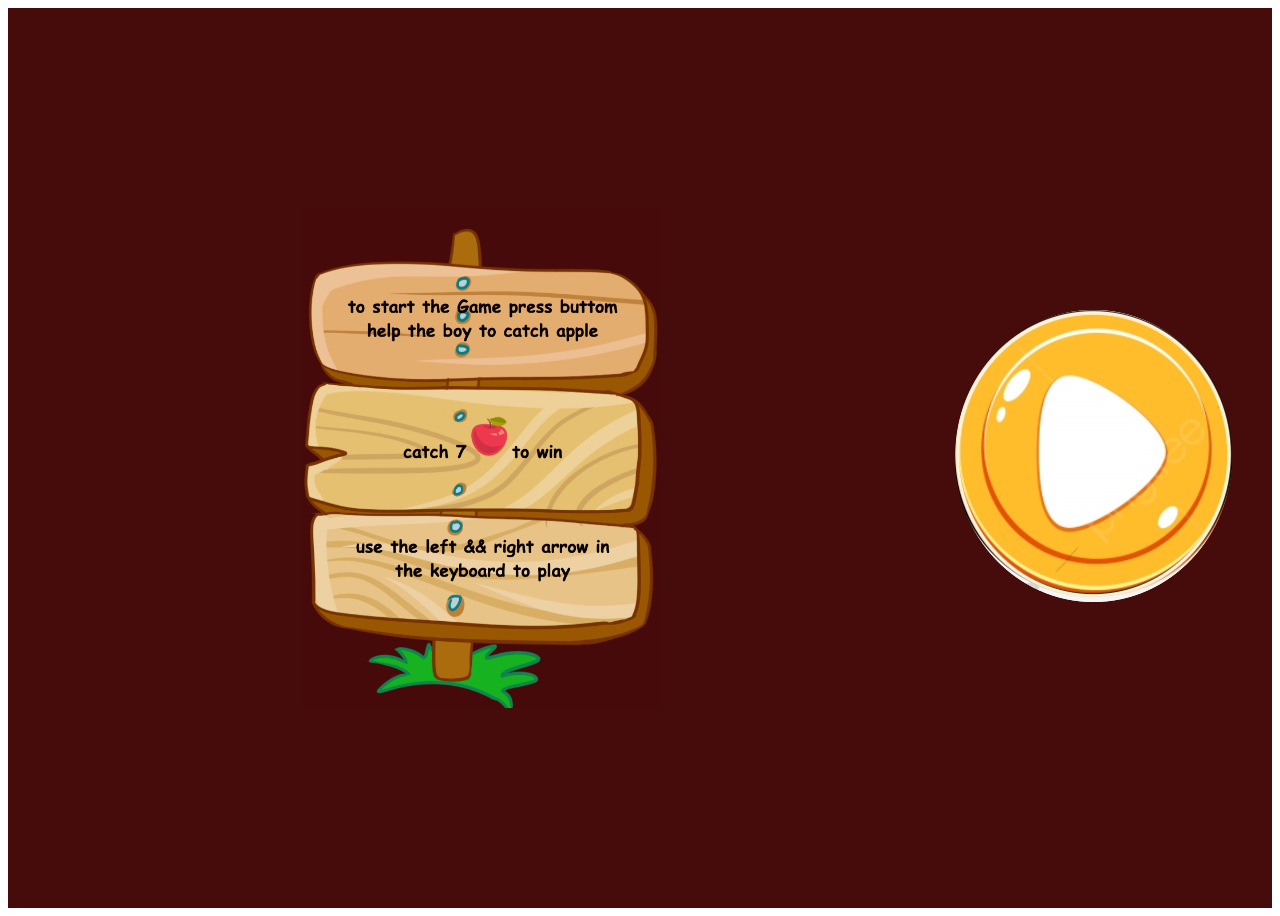
<file: index.html>
<!DOCTYPE html>
<head>
    <meta charset="utf-8">
</head>
<title>MY GAME</title>
<meta name="viewport" content="width=device-width, initial-scale=1.0">
<link rel="stylesheet" href="./stylesheet/index.css"  type="text/css">
</head>
<body>
        <main>
                <div id="aside">
              <div id="start">
                 <!-- <div> to start the game press buttom  <br>help the boy to catch apple</div>
                 <div> catch 7<span><img src="../images/applecopy.png"</span>to win</div>
                 <div>use the left && right arrow in <br>the keyboard to play</div> -->
                </div>
            
            
              <a href="./html/main.html" >
                <div id="btn">
                    <img src="./images/btn.png" alt="but">
                </div>
               </a>
              </div>
            
            </main>

<!-- <script src="https://code.jquery.com/jquery-3.4.1.min.js"
  integrity="sha256-CSXorXvZcTkaix6Yvo6HppcZGetbYMGWSFlBw8HfCJo="
  crossorigin="anonymous"></script> -->

  <!-- <script src="./script/game.js"></script> -->
</body>
</html>
</file>
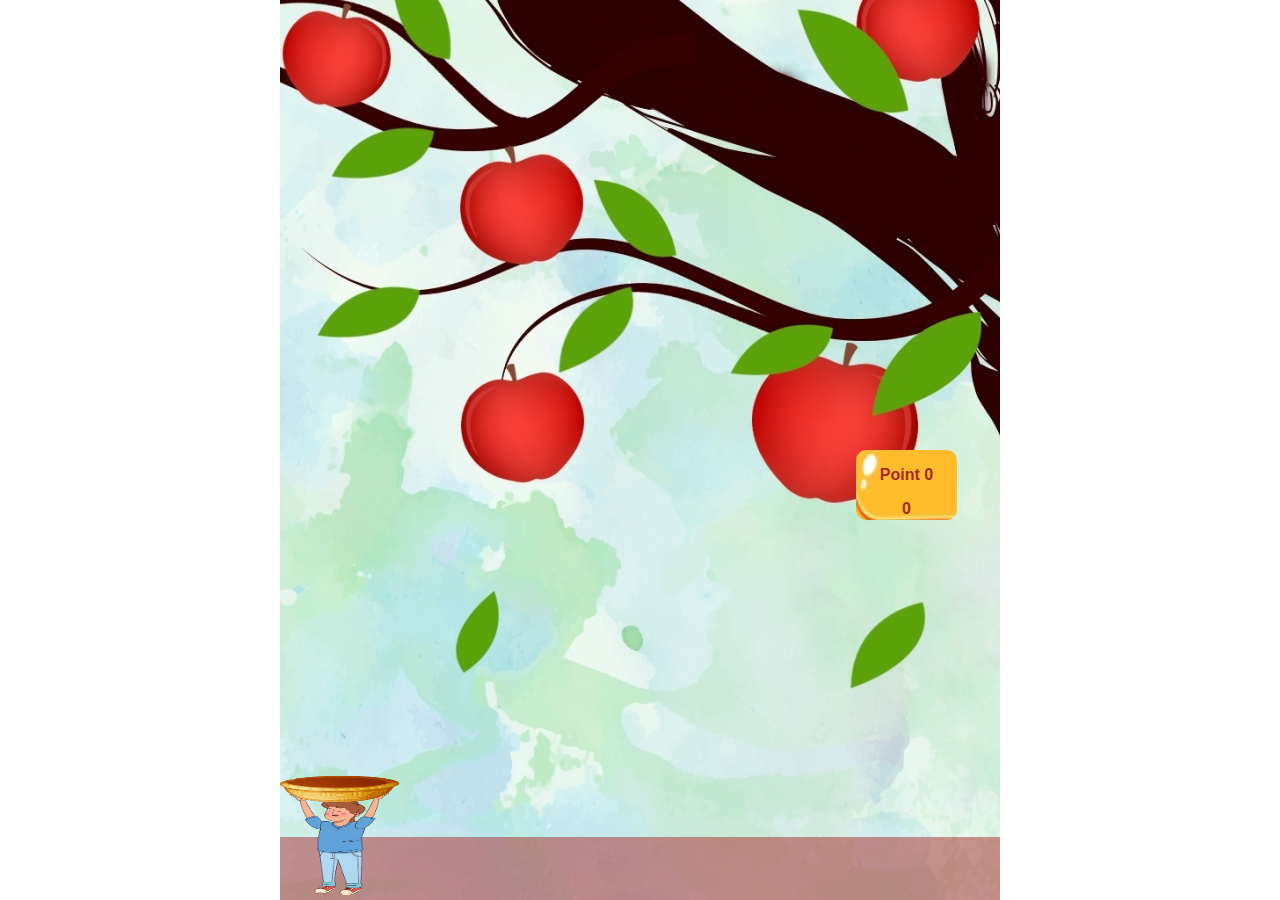
<file: html/main.html>
<!DOCTYPE html>
<head>
    <meta charset="utf-8">
</head>
<title>MY GAME</title>
<meta name="viewport" content="width=device-width, initial-scale=1.0">
<link rel="stylesheet" href="../stylesheet/main.css"  type="text/css">
<script src="https://code.jquery.com/jquery-3.3.1.slim.min.js" integrity="sha384-q8i/X+965DzO0rT7abK41JStQIAqVgRVzpbzo5smXKp4YfRvH+8abtTE1Pi6jizo" crossorigin="anonymous"></script>
    <script src="https://cdnjs.cloudflare.com/ajax/libs/popper.js/1.14.7/umd/popper.min.js" integrity="sha384-UO2eT0CpHqdSJQ6hJty5KVphtPhzWj9WO1clHTMGa3JDZwrnQq4sF86dIHNDz0W1" crossorigin="anonymous"></script>
    <script src="https://stackpath.bootstrapcdn.com/bootstrap/4.3.1/js/bootstrap.min.js" integrity="sha384-JjSmVgyd0p3pXB1rRibZUAYoIIy6OrQ6VrjIEaFf/nJGzIxFDsf4x0xIM+B07jRM" crossorigin="anonymous"></script>
</head>
<body>
  <main >
   
  <div id="contanier" >
    <!-- <img  src='../images/tree.jpg' alt="back" id="back"> -->
  
    <div class="main">
   <div class="apple"><img src="../images/apple.png"alt ="apple" id="apple1"/></div>
   <div class="apple"><img src="../images/apple2.png"alt ="apple" id="apple2"/></div>
   <div class="apple"><img src="../images/apple2.png"alt ="apple" id="apple3"/></div>
</div>

  <div id="boy" class="boy" ></div>

<div id = "count"><p>Point <span id="point">0</span></p>
  <p id="time">0</p>
</div>

<div id="floor" ></div>

<div id="left"  class="arrow"></div>
<div id="right" class="arrow"></div>
   </div>
   
    <!-- <div id="aside">
  <div id="start">
     <div>to start the Game press buttom  <br>help the boy to catch apple</div>
     <div> catch 7<span><img src="../images/apple copy.png"</span>to win</div>
     <div>use the left && right arrow in <br>the keyboard to play</div>
    </div>

  <div id="btn"><img src="../images/btn.png" alt="but">
  </div>
  </div> 
   -->
  </main>
<script src="https://code.jquery.com/jquery-3.4.1.min.js"
  integrity="sha256-CSXorXvZcTkaix6Yvo6HppcZGetbYMGWSFlBw8HfCJo="
  crossorigin="anonymous"></script>
  <script src="../script/game.js"></script>
  
</body>
</html>
</file>
<file: stylesheet/index.css>
@media (max-width:600px){
 

    #aside{
        display: flex;
        flex-direction: column;
        /* background-image: url(../images/aside.png); */
        background-color: rgb(70, 11, 11);
        height: 100vh;
        align-items: center;
        justify-content: center;
    }

    #start{
        background-image: url("../images/phone.png");
        background-size: contain;
        background-repeat: no-repeat;
        background-position: center;
        text-align: center;
        height: 500px;
        width: 100%;
    }

    #start div{
        font-family:'Courier New';
        font-style: italic;
        text-align: center;
        font-size: 20px;
        color: brown;
        margin-top: 22%;
        font-weight: bold;   
    }

    #start img{
        height: 40px;
    }

    #btn img{
        height: 100px;
        margin-top: 20px;
        
    }
    
    
    
}


@media (min-width:600px){
    #aside{
        display: flex;
        flex-direction: row;
        /* background-image: url(../images/aside.png); */
        background-color: rgb(70, 11, 11);
        height: 100vh;
        align-items: center;
        justify-content: center;
    }
    #start{
        background-image: url("../images/phone.png");
        background-size: contain;
        background-repeat: no-repeat;
        background-position: center;
        text-align: center;
        height: 500px;
        width: 100%;
    }

 #btn{
    width: 100%;
    margin-right: 40px;
 }
 #boy{
    top:400px;}

}
</file>
<file: stylesheet/main.css>
.apple img{
    width:3%;
    padding: 10px;
}

body {
    width: 100%;
    height: 100%;
    margin: 0;
   
}
 
#contanier{
    
    height:100vh;
    width: 80vh;
    overflow:hidden;
    position: relative;
    margin: auto;
    background-image: url('../images/tree.jpg');
    }

#back{
    width:100%;
}


 #boy{
     
    background-image: url('../images/boy-copy.png');
    background-size:  100% 100%!important;
    position: absolute;
    bottom: 5px !important;
    width: 120px;
    height: 120px;
    background-size: contain;
    background-position: center;
    background-repeat: no-repeat;
    margin-left: auto;
    z-index: 11;

    
}
#aside{
    
    display: flex;
    position:fixed;
    /* background-image:url('../images/aside.png'); */
    background-color:rgb(70, 11, 11);
    top: 3%;
    width: 50vh;
    height: 100vh;
    left:65%;
}
  #start{
    color: black;
    position: absolute;
    width: 45vh;
    height: 70vh;
    background-image:url('../images/instruction.png');
    background-size:100%;
    background-repeat:no-repeat;
    margin-top: 20px;
    padding-left:2% ;
    opacity: .9;
    

    
 } 
 
 #start div{

     font-family:'Comic Sans MS';
     
   text-align:center;
   font-size: 15px;
   color:black;
   margin-top: 20%;
   font-weight: 800;

   
 }
 #start img{
    height: 40px;
}

.apple img{
    position: absolute;
    top:-200px;
 }

#apple1{
    left:0;
    top:-200px;
}

#apple2{
    left:200px;
    top:-220px;
}

#apple3{
    left:200px;
    top:-250px;
}
#count{
    position: absolute;
    left:80%;
    top:50% ;
    background:url('../images/bord.png');
    background-size:cover;
    border-radius: 10px;
    font-weight: 700;
    background-repeat: no-repeat;
    font-family:Arial, Helvetica, sans-serif;
    text-align:center;
    color:brown;
    width: 101px;
    height:70px;
   
}
#btn img{
    position: absolute;
    top:70%;
    height: 25vh;
    width: 20vh;
   align-self: center;
   margin-left:20%;
   

    
}

#floor {
    position: absolute;
    height: 7%;
    width: 100%;
    background-color: brown ;
    opacity: 0.5;
    bottom: 0;
    z-index: 10;
}

footer{
    clear: both;
}

#btn img{
   border-radius: 100px;
}
#btn img:hover{
    box-shadow: 15px 15px 15px 10px black;
}
@media (max-width:700px){
     body{
        margin: 0;
        padding: 0;
         
     }
        #left{
            height: 100vh;
            width: 50%;
            position: absolute;
            top: 0;
            left: 0;
        }

        #right{
            height: 100vh;
            width: 50%;
            position: absolute;
            top: 0;
            right: 0;
        }

        #contanier{
            height:100vh;
            width: 100%;
            background-image: url("../images/tree.jpg");
            background-repeat:no-repeat ;
            top: 0;
            left: 0;
            bottom:0;
           
            overflow: hidden;

        }
        #boy{
             top: 80% !important;
            /* bottom:0px !important */
        }
        #point{
            margin-right: 10px;
        }

    
        

}
</file>
